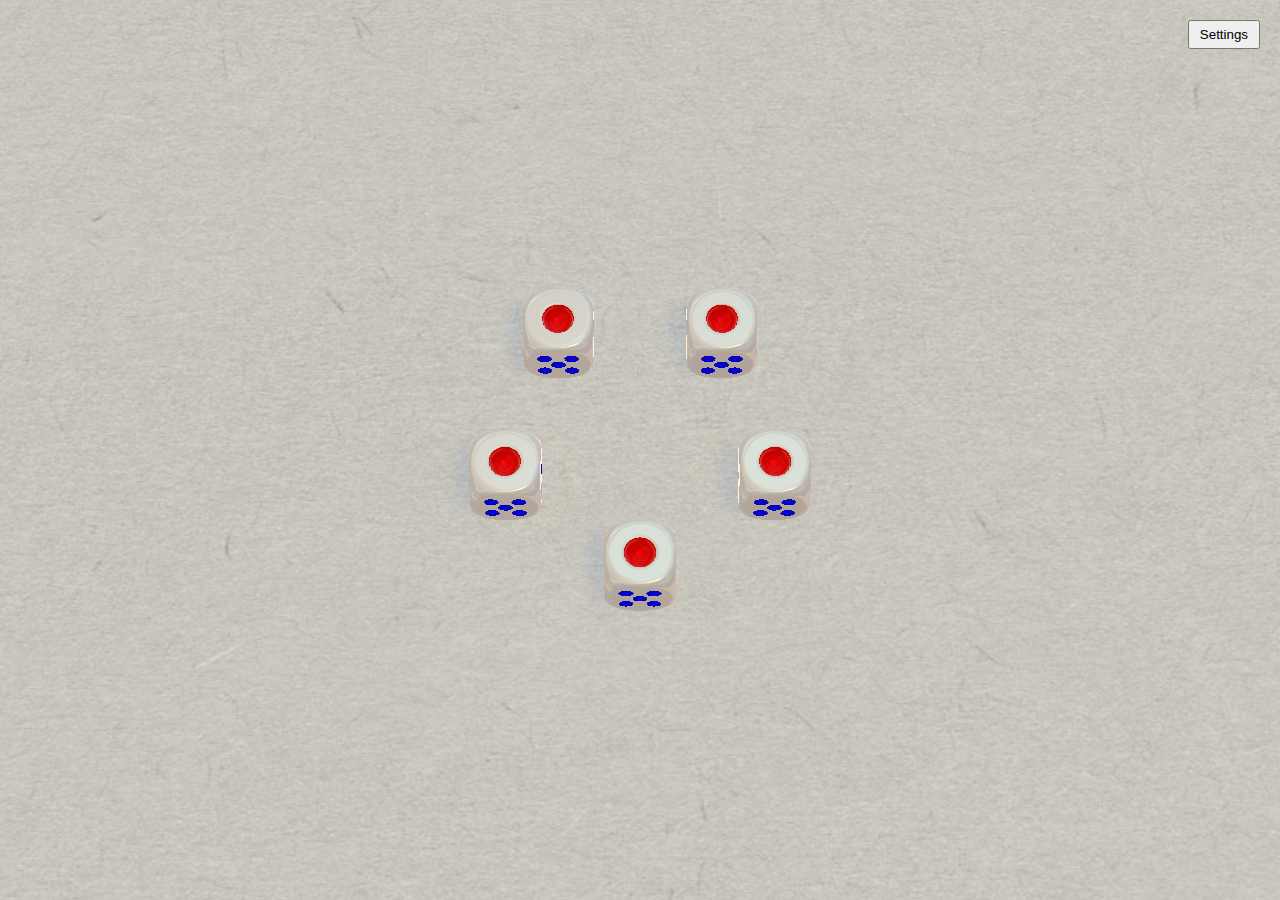
<file: index.html>
<!DOCTYPE html>
<html lang="en">
  <head>
    <title>d6 by thrax</title>
    <link rel="stylesheet" href="./style.css" />
    <script type="importmap">
      {
        "imports": {
          "three": "./lib/three.module.js",
          "three/addons/": "./lib/"
        }
      }
    </script>
    <!--script src="./comnub/lib/tfjs-core"></script>
    <script src="./comnub/lib/tfjs-backend-webgl"></script>
    <script src="./comnub/lib/camera_utils/camera_utils.js"></script>
    <script src="./comnub/lib/drawing_utils/drawing_utils.js"></script>
    <script src="./comnub/lib/face_mesh/face_mesh.js"></script-->
    <!--<script src="./comnub/lib/peerjs.min.js"></script>-->
    <script type="module" src="./comnub/index.js"></script>
    <script type="module" src="./main.js" defer></script>
  </head>
  <body>
    <span
      id="expression"
      contenteditable="true"
      style="cursor: pointer; display: none"
      spellcheck="false"
      >drag .json here</span
    >
    <div
      id="rules"
      contenteditable="false"
      style="
        cursor: pointer;
        color: white;
        background: rgba(0, 0, 0, 0.25);
        position: absolute;
        font-size: 9pt;
        display: none;
      "
      spellcheck="false"
    ></div>
    <div class="dice-tray">
      <div class="dice-spot"></div>
      <div class="dice-spot"></div>
      <div class="dice-spot"></div>
      <div class="dice-spot"></div>
      <div class="dice-spot"></div>
    </div>

    <div
      id="popup-container"
      contenteditable="false"
      style="display: none"
      spellcheck="false"
    >
      <div
        id="popup"
        contenteditable="false"
        style="display: none"
        spellcheck="false"
      ></div>
    </div>

    <!--<video id="localVideo" autoplay playsinline muted>
  </video>-->
    <canvas id="outputCanvas" class="outputCanvas" style="display: none">
    </canvas>

    <div id="remoteVideos" style="display: none"></div>
    <div id="keys" style="display: none">Keys pressed:</div>

    <!-- Setting Mode -->
    <button
      id="settingsButton"
      style="
        position: absolute;
        top: 10px;
        right: 10px;
        cursor: pointer;
        display: block;
        margin: 10px;
      "
    >
      Settings
    </button>
    <div
      id="settingsMenu"
      style="
        display: none;
        position: absolute;
        top: 50px;
        right: 10px;
        background: white;
        border: 1px solid #ccc;
        padding: 10px;
      "
    >
      <div id="data">
        <div class="data-block" id="dice-design">
          <h3>DiceDesign</h3>
          <table>
            <thead>
              <tr>
                <th>Dise</th>
                <th>#1</th>
                <th>#2</th>
                <th>#3</th>
                <th>#4</th>
                <th>#5</th>
              </tr>
            </thead>
            <tbody>
              <tr>
                <td>Default</td>
                <td><input type="radio" name="dice1" value="DefDice" checked /></td>
                <td><input type="radio" name="dice2" value="DefDice" checked/></td>
                <td><input type="radio" name="dice3" value="DefDice" checked/></td>
                <td><input type="radio" name="dice4" value="DefDice" checked/></td>
                <td><input type="radio" name="dice5" value="DefDice" checked/></td>
              </tr>
              <tr>
                <td>Brass</td>
                <td><input type="radio" name="dice1" value="BrassCore" /></td>
                <td><input type="radio" name="dice2" value="BrassCore" /></td>
                <td><input type="radio" name="dice3" value="BrassCore" /></td>
                <td><input type="radio" name="dice4" value="BrassCore" /></td>
                <td><input type="radio" name="dice5" value="BrassCore" /></td>
              </tr>
              <tr>
                <td>Precious</td>
                <td><input type="radio" name="dice1" value="Precious" /></td>
                <td><input type="radio" name="dice2" value="Precious" /></td>
                <td><input type="radio" name="dice3" value="Precious" /></td>
                <td><input type="radio" name="dice4" value="Precious" /></td>
                <td><input type="radio" name="dice5" value="Precious" /></td>
              </tr>
            </tbody>
          </table>
        </div>
        <div class="data-block" id="throw-result">
          <h3>ThrowResult</h3>
          <table>
            <thead>
              <tr>
                <th>Dise</th>
                <th>#1</th>
                <th>#2</th>
                <th>#3</th>
                <th>#4</th>
                <th>#5</th>
              </tr>
            </thead>
            <tbody>
              <tr>
                <td>Result</td>
                <td><input type="number" min="1" max="6" value="1" /></td>
                <td><input type="number" min="1" max="6" value="2" /></td>
                <td><input type="number" min="1" max="6" value="3" /></td>
                <td><input type="number" min="1" max="6" value="4" /></td>
                <td><input type="number" min="1" max="6" value="5" /></td>
              </tr>
            </tbody>
          </table>
        </div>
        <div class="data-block" id="hi-dice">
          <h3>HiDice</h3>
          <table>
            <tr>
              <td>HiDice</td>
              <td><input name="hi-dice" type="checkbox" /></td>
            </tr>
          </table>
        </div>
        <div class="data-block" id="dice-to-house">
          <h3>DiceToHouse</h3>
          <table>
            <thead>
              <tr>
                <th>Dise</th>
                <th>#1</th>
                <th>#2</th>
                <th>#3</th>
                <th>#4</th>
                <th>#5</th>
              </tr>
            </thead>
            <tbody>
              <tr>
                <td>ToHouse</td>
                <td><input type="checkbox" value=0 /></td>
                <td><input type="checkbox" value=1 /></td>
                <td><input type="checkbox" value=2 /></td>
                <td><input type="checkbox" value=3 /></td>
                <td><input type="checkbox" value=4 /></td>
              </tr>
            </tbody>
          </table>
        </div>
        <div class="data-block" id="reset-dice">
          <h3>ResetDice</h3>
          <table>
            <tr>
              <td>ResetDice</td>
              <td><button>RESET</button></td>
            </tr>
          </table>
        </div>
      </div>
    </div>
  </body>
  <script src="https://code.jquery.com/jquery-3.6.0.min.js"></script>
  <script src="./lib/jquery-3.5.1.min.js" defer></script>
</html>
</file>
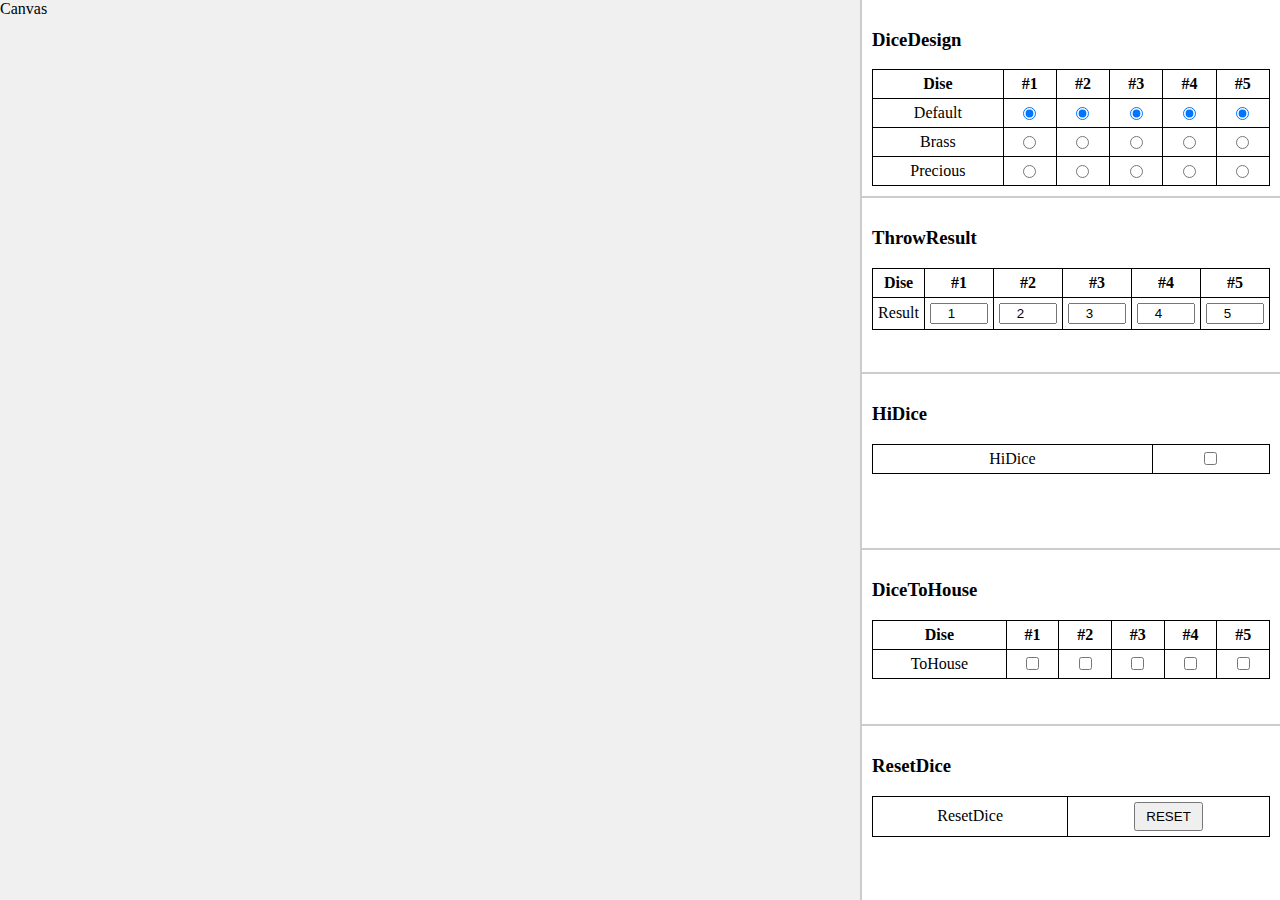
<file: CustomDiceInterface.html>
<!DOCTYPE html>
<html lang="en">
<head>
    <meta charset="UTF-8">
    <meta name="viewport" content="width=device-width, initial-scale=1.0">
    <title>Custom Dice Interface</title>
    <style>
        body {
            margin: 0;
            display: flex;
            height: 100vh;
            overflow: hidden;
        }
        #canvas {
            width: 100vh;
            height: 100vh;
            background-color: #f0f0f0;
            border-right: 2px solid #ccc;
        }
        #data {
            flex-grow: 1;
            display: flex;
            flex-direction: column;
        }
        .data-block {
            flex: 1;
            border-bottom: 2px solid #ccc;
            padding: 10px;
            box-sizing: border-box;
        }
        .data-block:last-child {
            border-bottom: none;
        }
        table {
            width: 100%;
            border-collapse: collapse;
        }
        table, th, td {
            border: 1px solid #000;
        }
        th, td {
            padding: 5px;
            text-align: center;
        }
        input[type="radio"], input[type="checkbox"] {
            margin: 0 auto;
            display: block;
        }
        input[type="number"] {
            width: 50px;
            text-align: center;
        }
        button {
            padding: 5px 10px;
        }
    </style>
</head>
<body>
    <div id="canvas">Canvas</div>
    <div id="data">
        <div class="data-block" id="dice-design">
            <h3>DiceDesign</h3>
            <table>
                <thead>
                    <tr>
                        <th>Dise</th>
                        <th>#1</th>
                        <th>#2</th>
                        <th>#3</th>
                        <th>#4</th>
                        <th>#5</th>
                    </tr>
                </thead>
                <tbody>
                    <tr>
                        <td>Default</td>
                        <td><input type="radio" name="dice1" checked></td>
                        <td><input type="radio" name="dice2" checked></td>
                        <td><input type="radio" name="dice3" checked></td>
                        <td><input type="radio" name="dice4" checked></td>
                        <td><input type="radio" name="dice5" checked></td>
                    </tr>
                    <tr>
                        <td>Brass</td>
                        <td><input type="radio" name="dice1"></td>
                        <td><input type="radio" name="dice2"></td>
                        <td><input type="radio" name="dice3"></td>
                        <td><input type="radio" name="dice4"></td>
                        <td><input type="radio" name="dice5"></td>
                    </tr>
                    <tr>
                        <td>Precious</td>
                        <td><input type="radio" name="dice1"></td>
                        <td><input type="radio" name="dice2"></td>
                        <td><input type="radio" name="dice3"></td>
                        <td><input type="radio" name="dice4"></td>
                        <td><input type="radio" name="dice5"></td>
                    </tr>
                </tbody>
            </table>
        </div>
        <div class="data-block" id="throw-result">
            <h3>ThrowResult</h3>
            <table>
                <thead>
                    <tr>
                        <th>Dise</th>
						<th>#1</th>
						<th>#2</th>
						<th>#3</th>
						<th>#4</th>
						<th>#5</th>
                    </tr>
                </thead>
                <tbody>
                    <tr>
                        <td>Result</td>
                        <td><input type="number" min="1" max="6" value="1"></td>
						<td><input type="number" min="1" max="6" value="2"></td>
						<td><input type="number" min="1" max="6" value="3"></td>
						<td><input type="number" min="1" max="6" value="4"></td>
						<td><input type="number" min="1" max="6" value="5"></td>
                    </tr>
                </tbody>
            </table>
        </div>
        <div class="data-block" id="hi-dice">
            <h3>HiDice</h3>
            <table>
                <tr>
                    <td>HiDice</td>
                    <td><input type="checkbox"></td>
                </tr>
            </table>
        </div>
        <div class="data-block" id="dice-to-house">
            <h3>DiceToHouse</h3>
            <table>
                <thead>
                    <tr>
                        <th>Dise</th>
						<th>#1</th>
						<th>#2</th>
						<th>#3</th>
						<th>#4</th>
						<th>#5</th>
                    </tr>
                </thead>
                <tbody>
                    <tr>
                        <td>ToHouse</td>
                        <td><input type="checkbox"></td>
						<td><input type="checkbox"></td>
						<td><input type="checkbox"></td>
						<td><input type="checkbox"></td>
						<td><input type="checkbox"></td>
                    </tr>
                </tbody>
            </table>
        </div>
        <div class="data-block" id="reset-dice">
            <h3>ResetDice</h3>
            <table>
                <tr>
                    <td>ResetDice</td>
                    <td><button>RESET</button></td>
                </tr>
            </table>
        </div>
    </div>
</body>
</html>
</file>
<file: style.css>
/******************************************************************************
START Glitch hello-app default styles

The styles in this section do some minimal CSS resets, set default fonts and 
colors, and handle the layout for our footer and "Remix on Glitch" button. If
you're new to CSS they may seem a little complicated, but you can scroll down
to this section's matching END comment to see page-specific styles.
******************************************************************************/


/* 
  The style rules specify elements by type and by attributes such as class and ID
  Each section indicates an element or elements, then lists the style properties to apply
  See if you can cross-reference the rules in this file with the elements in index.html
*/

/* Our default values set as CSS variables */
:root {
  --color-bg: #69F7BE;
  --color-text-main: #000000;
  --color-primary: #FFFF00;
  --wrapper-height: 87vh;
  --image-max-width: 300px;
  --image-margin: 0rem;
  --font-family: "HK Grotesk";
  --font-family-header: "HK Grotesk";
}

/* Basic page style resets */
* {
  box-sizing: border-box;
}
[hidden] {
  display: none !important;
}

body {
  font-family: Arial;
  background:black;
  padding:0px;
  margin:0px;
  align-items: flex-end; /* Aligns the tray to the bottom of the page */    
  justify-content: center; /* Centers content horizontally */
  overflow:clip;
}


#expression{
  text-shadow: 0px 0px 3px white;
  color:white;
  position:absolute;
  left:0%;
  top:0%;
  z-index:10;
  FFtransform: translate(-50%, -5%);
  display:block;
  padding:3px;
  opacity:.5;
    pointer-events:none;
}


.dice-tray {
    position:absolute;
    bottom:0px;
    z-index:5;
    width: 100%;
    display: flex;
    justify-content: space-around; /* Distributes the spots evenly */
    padding: 10px 0;
    background-color: rgb(255 255 255 / 0%); /* Semi-transparent background */
    pointer-events:none;
}

.dice-spot {
    width: 100pt; /* Width and height are equal to make squares */
    height: 100pt; /* Same as width to ensure square spots */

    margin: 0 5px;
    background-color: #00000000; /* Transparent background */
    pointer-events:none;
}


#popup-container {
  display: flex;
  justify-content: center; /* Centers horizontally */
  align-items: center;     /* Centers vertically */
  line-height: 7vw; /* Centers text vertically */
  font-size:4vw;
  height: 100%;
  width:100%;
  cursor:pointer;
  color:white;
  background:rgba(0,0,0,.25);
  position:absolute;
  pointer-events: none;
  overflow:clip;
}

#popup{
  width: 50%;
  height: 40%;
  background-color: #00000000;
  text-align: center;
  cursor:pointer;
  color:white;
  background:rgba(0,0,0,.0);
  pointer-events: none;
  user-select:none;
}

/* Fade-in and fade-out animations */
.fade-in {
  animation: fadeIn 0.5s forwards;
}

.fade-out {
  animation: fadeOut 0.5s forwards;
}

@keyframes fadeIn {
  from { opacity: 0; visibility:hidden;}
  to   { opacity: 1; visibility:visible; }
}

@keyframes fadeOut {
  from { opacity: 1; visibility:visible;}
  to   { opacity: 0; visibility:hidden;}
}


.outputCanvas, video { 
  width: 150px; 
  height: 100px; 
  margin: 5px; 
  border: 1px solid black; 
  position:absolute; 
}
.outputCanvas { 
  z-index:10;
  pointer-events:none;
}
#keys { 
  margin-top: 20px; 
  font-family: Arial, sans-serif; 
  position:absolute; 
  color:white; 
  pointer-events:none;
}
.remoteVideos {
  display:hidden;
  position:absolute;
  top:50%;
  pointer-events:none;
} 

#localVideo {
  pointer-events:none;
}

table {
  width: 100%;
  border-collapse: collapse;
}
table, th, td {
  border: 1px solid #000;
}
th, td {
  padding: 5px;
  text-align: center;
}
input[type="radio"], input[type="checkbox"] {
  margin: 0 auto;
  display: block;
}
input[type="number"] {
  width: 50px;
  text-align: center;
}
button {
  padding: 5px 10px;
}
</file>
